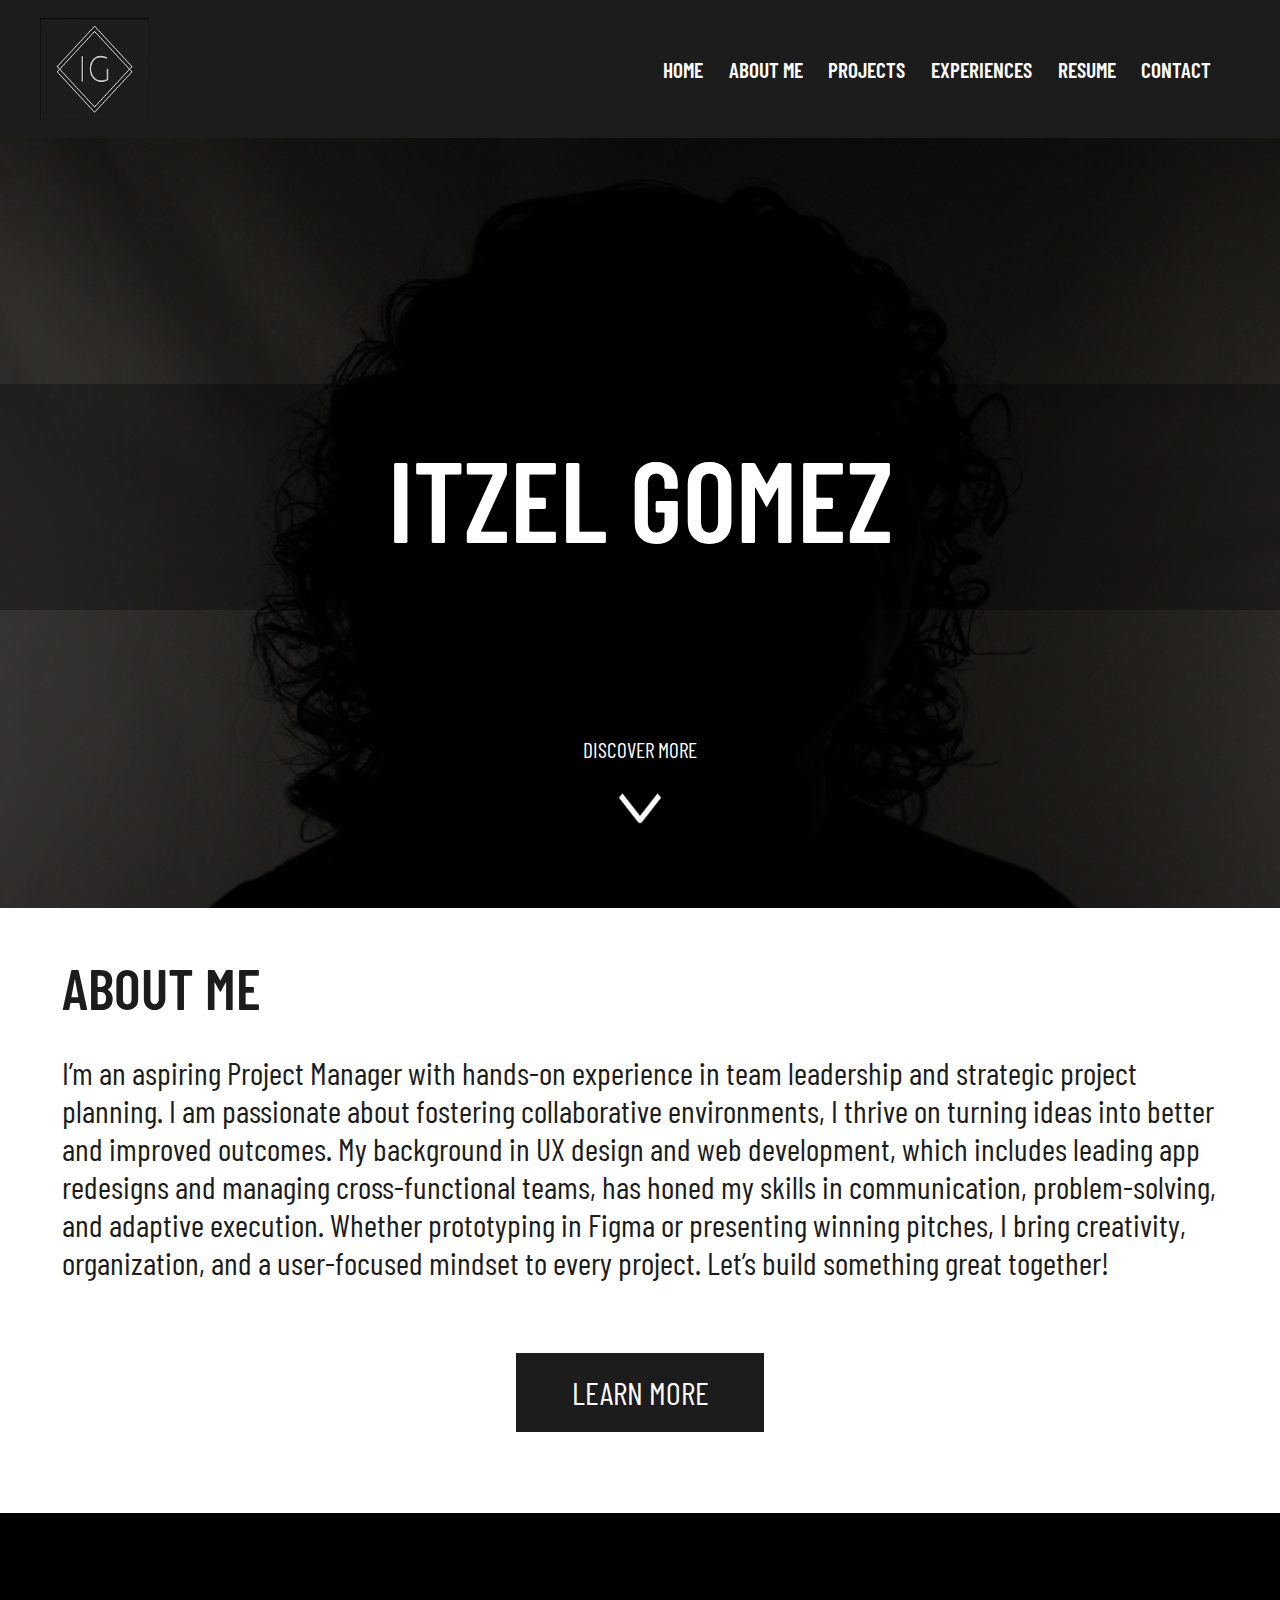
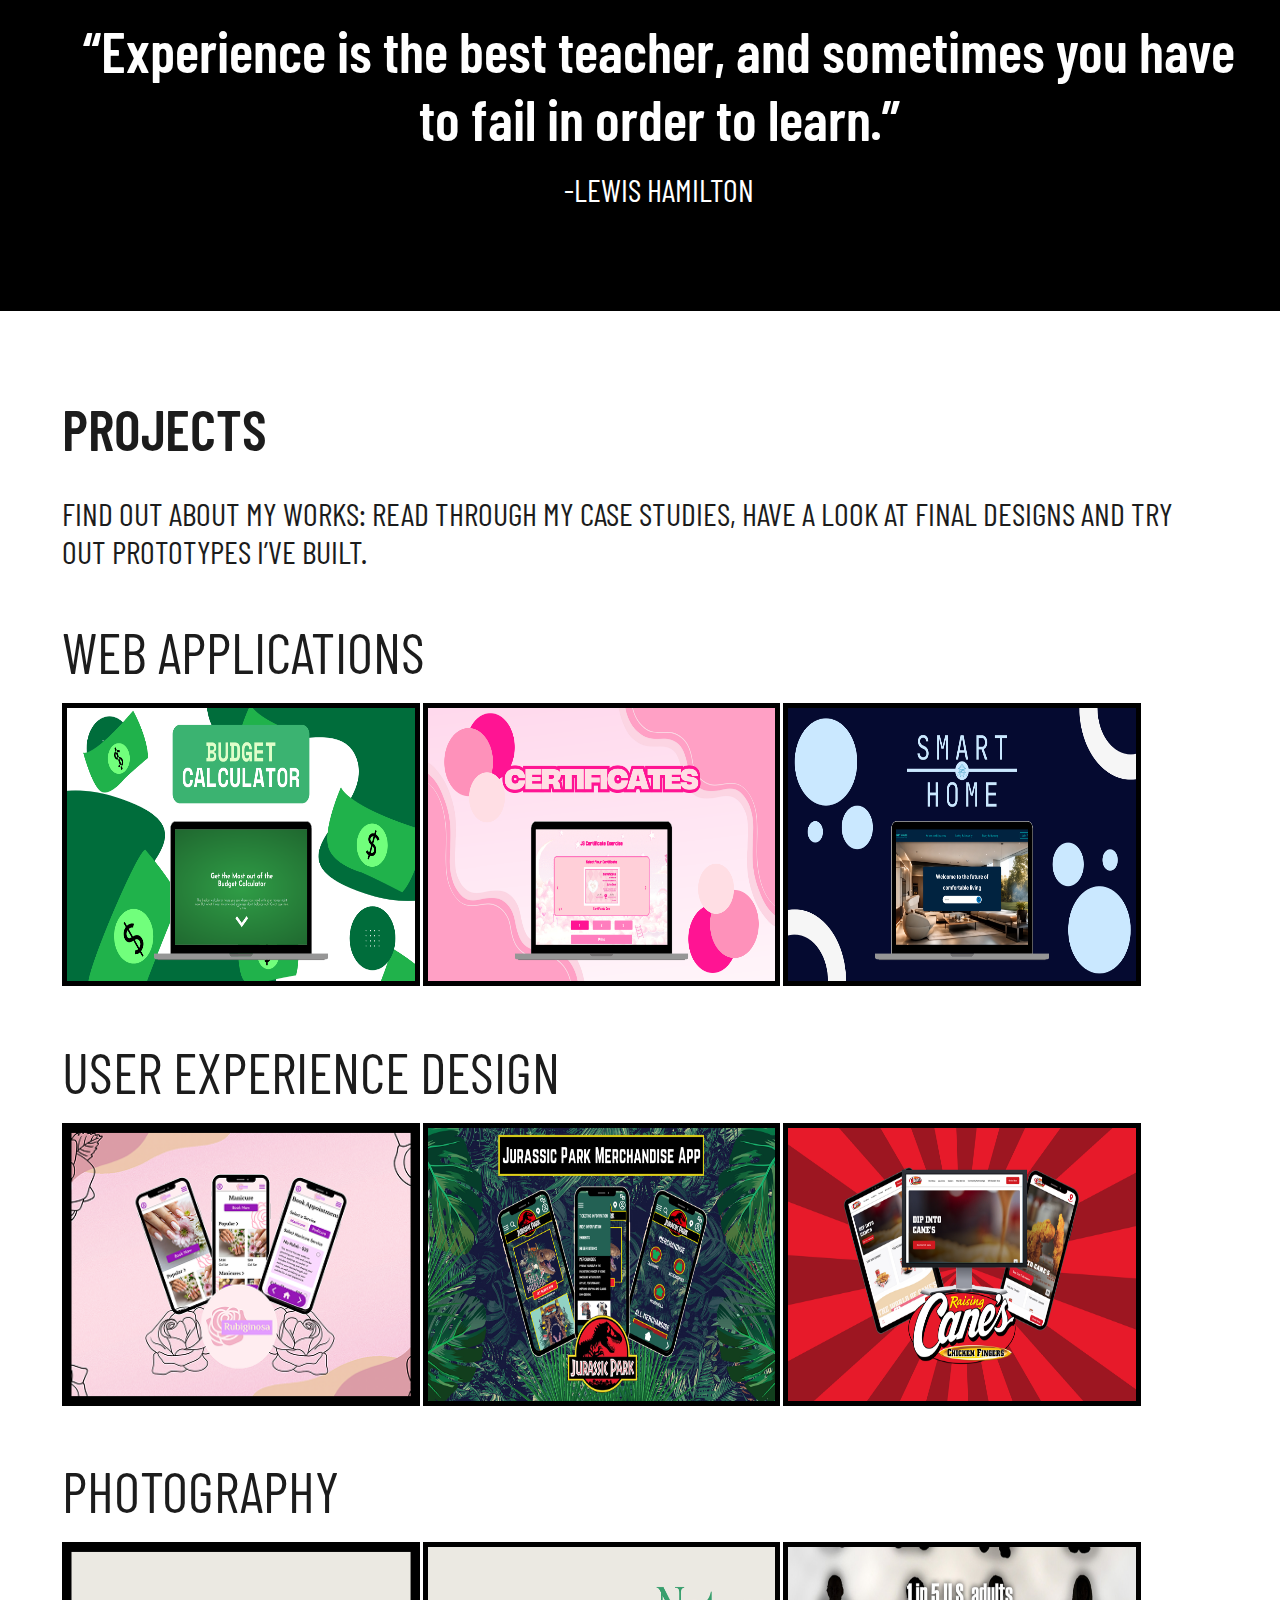
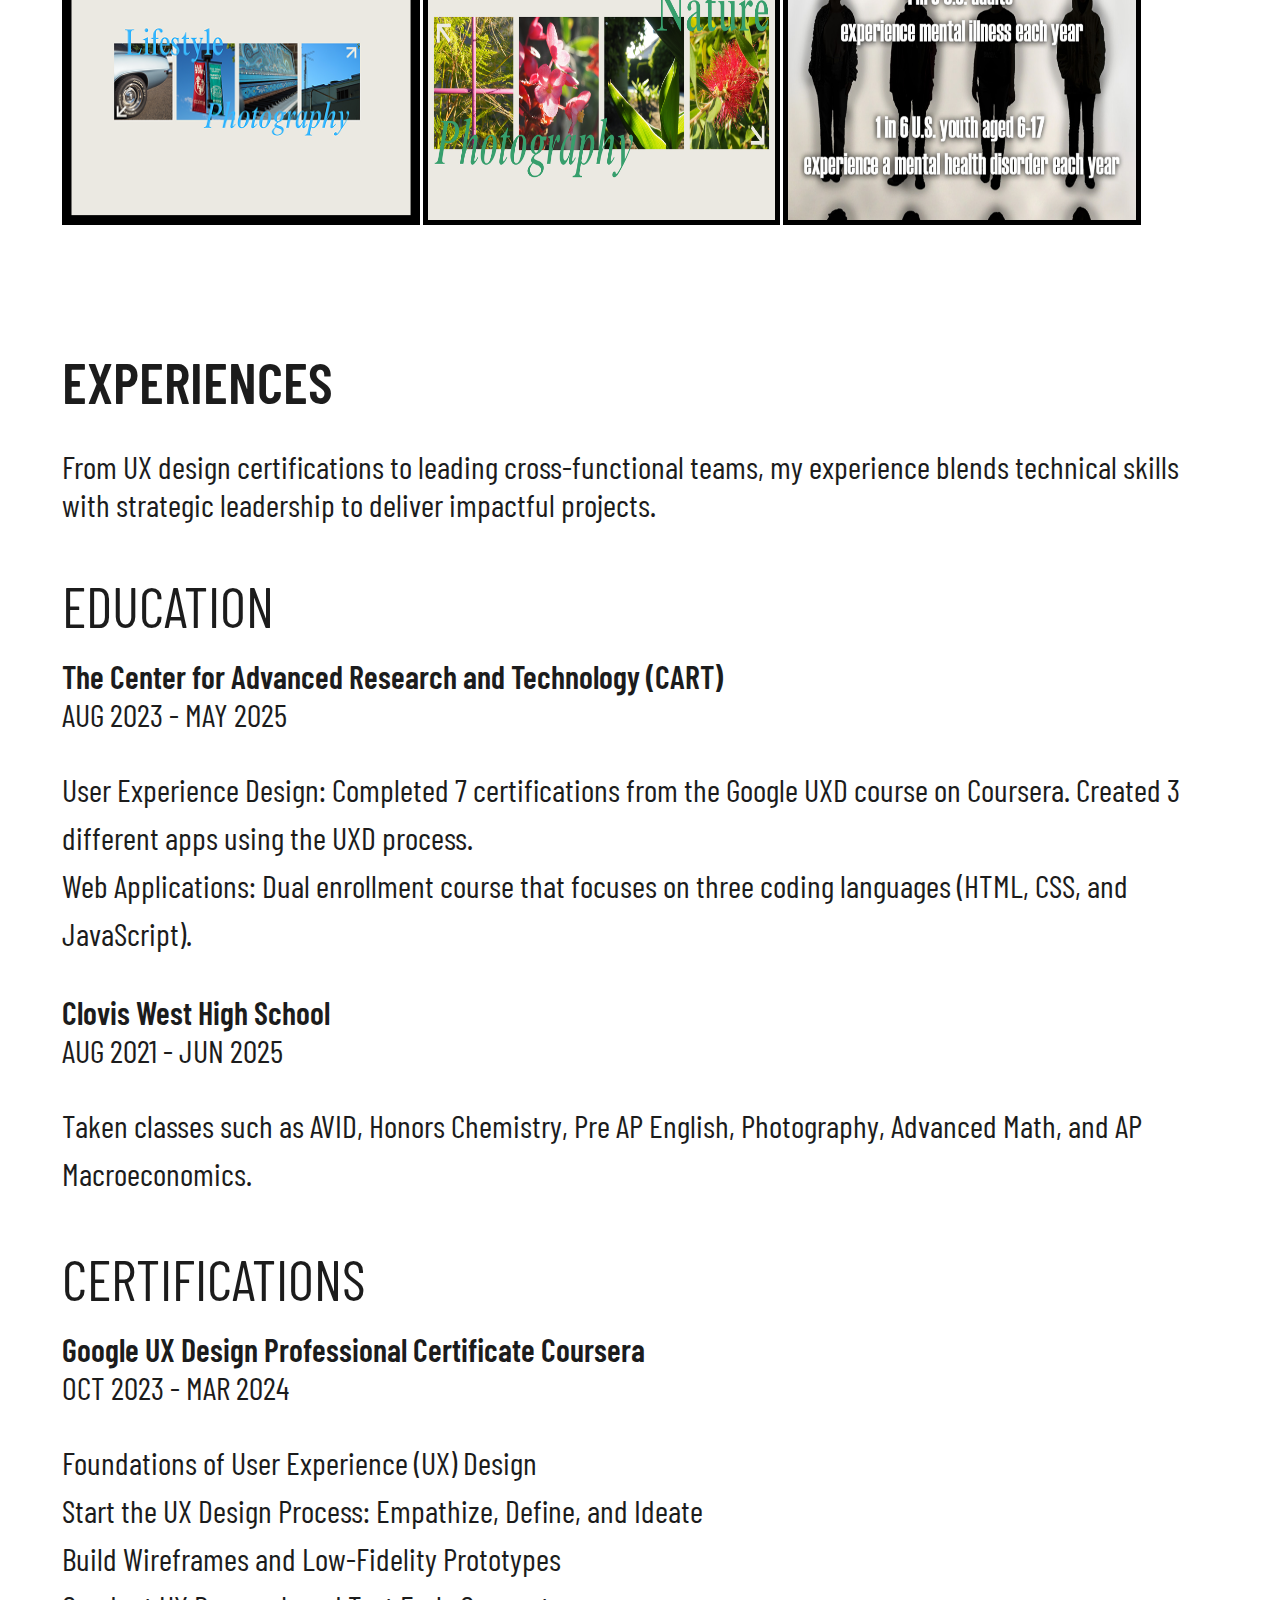
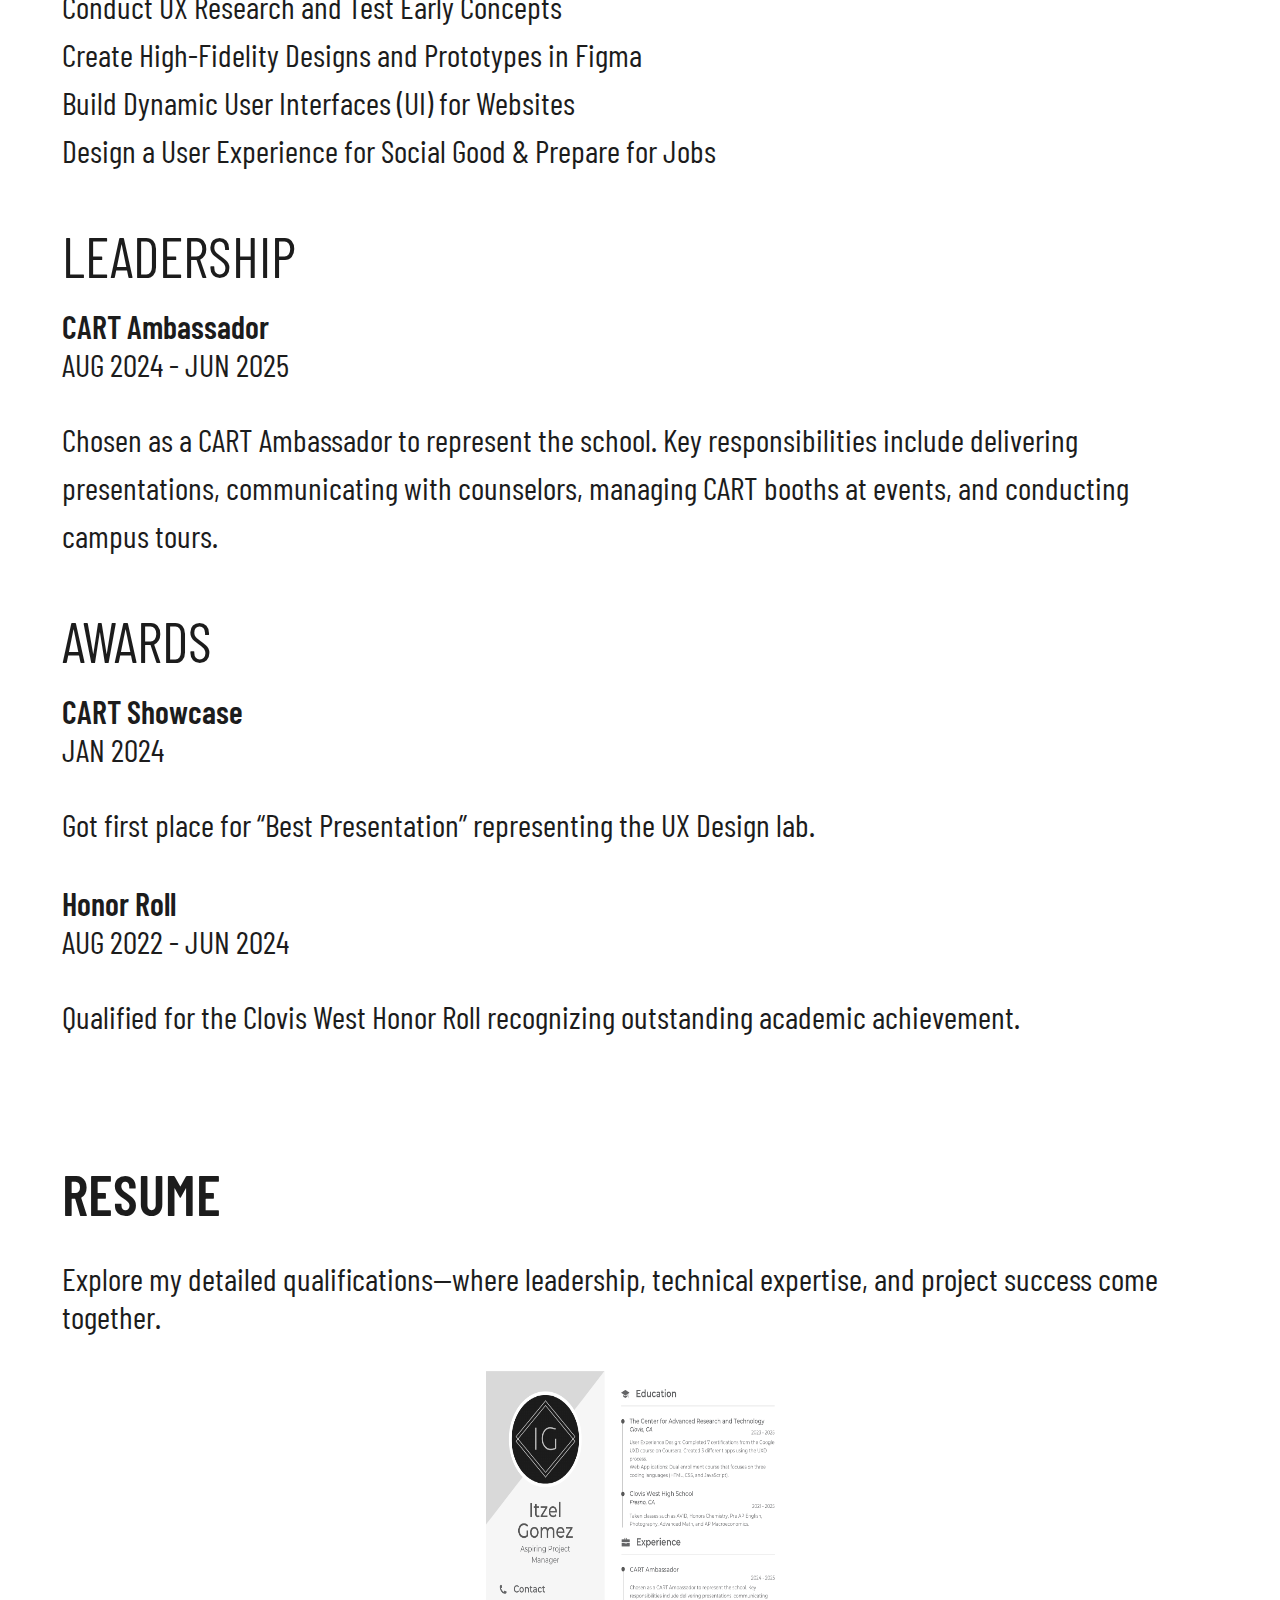
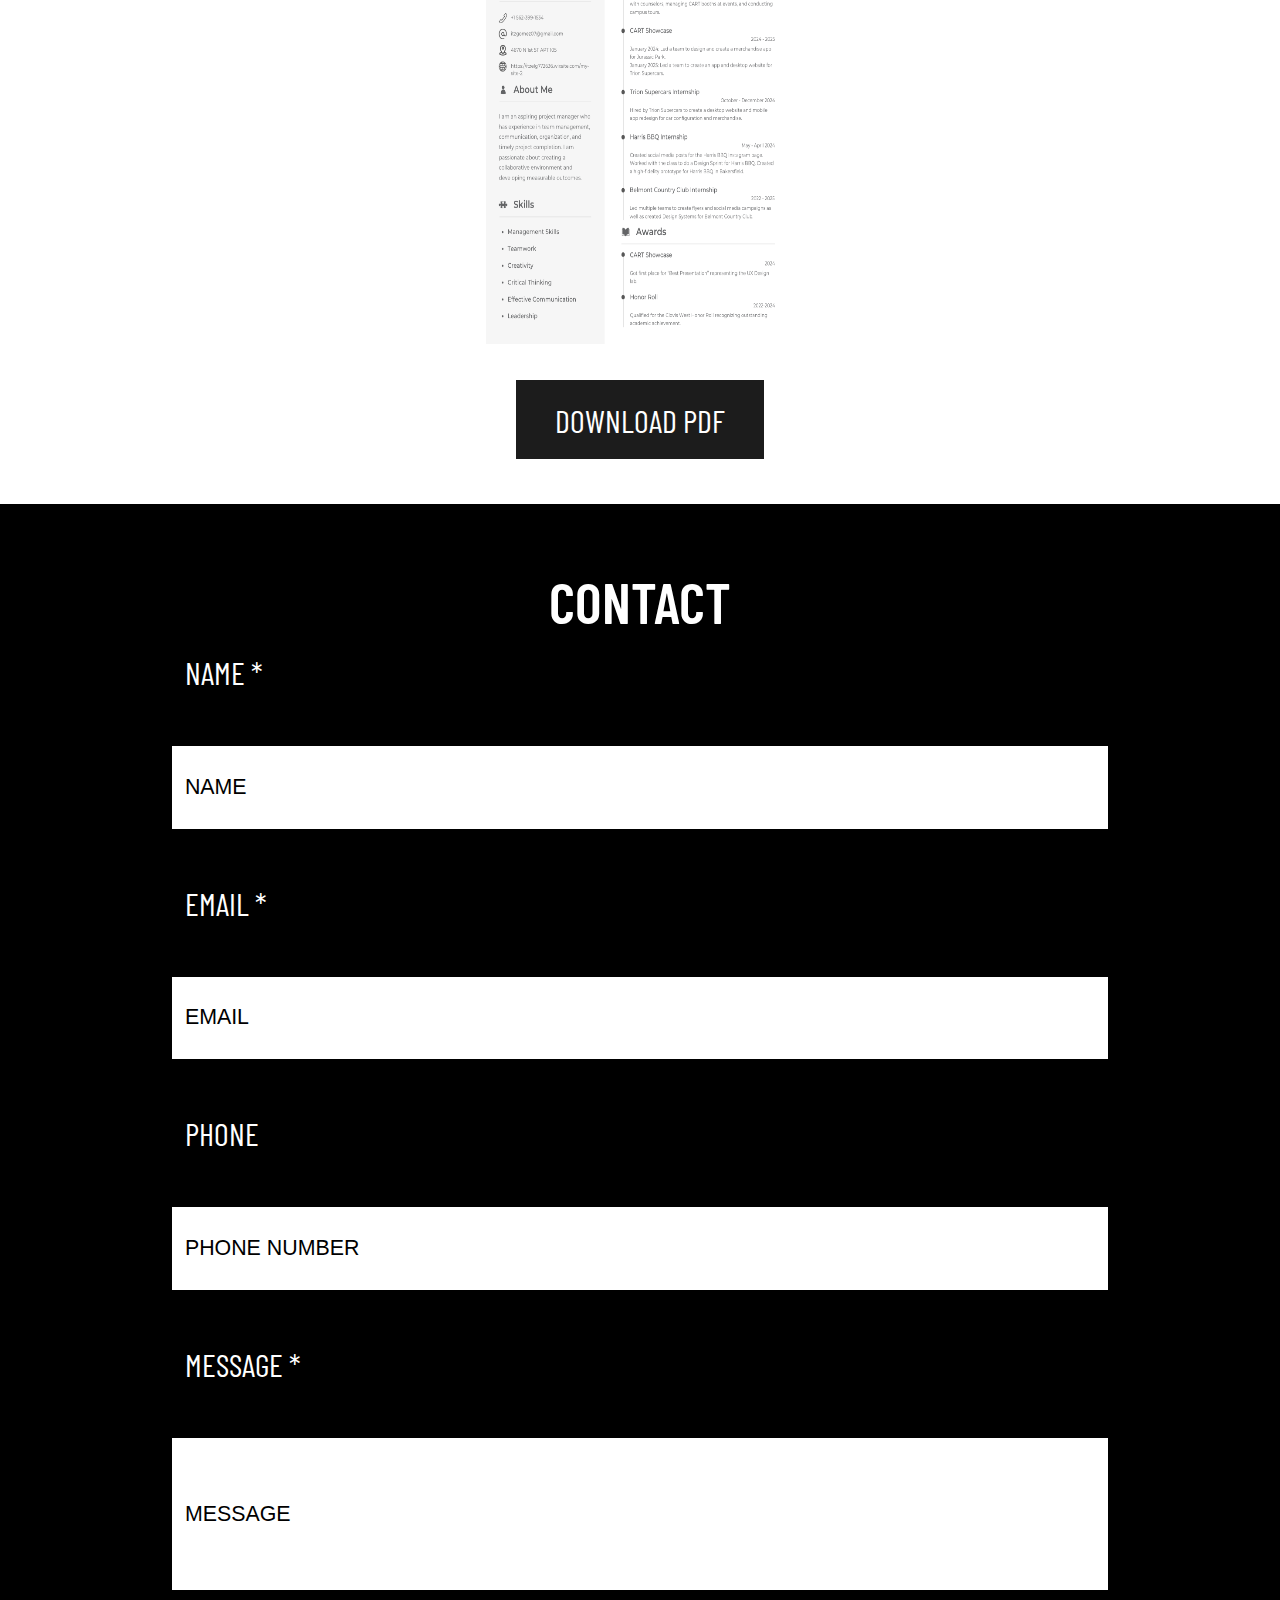
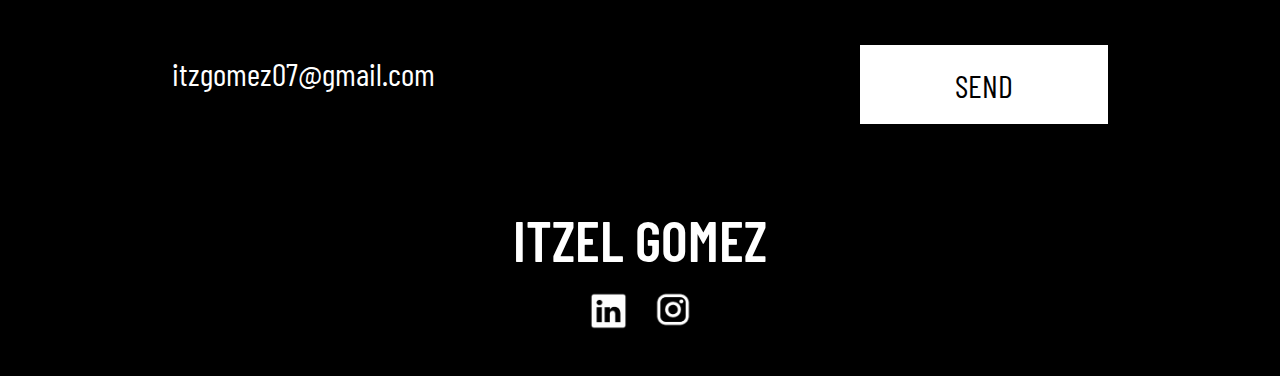
<file: index.html>
<!DOCTYPE html>
<html lang="en">

<head>
    <meta charset="UTF-8">
    <meta name="viewport" content="width=device-width, initial-scale=1.0">
    <title> Portfolio </title>
    <link rel="preconnect" href="https://fonts.googleapis.com">
    <link rel="preconnect" href="https://fonts.gstatic.com" crossorigin>
    <link
        href="https://fonts.googleapis.com/css2?family=Barlow+Condensed:ital,wght@0,100;0,200;0,300;0,400;0,500;0,600;0,700;0,800;0,900;1,100;1,200;1,300;1,400;1,500;1,600;1,700;1,800;1,900&display=swap"
        rel="stylesheet">
    <link rel="stylesheet" type="text/css" href="style.css">
    <link rel="stylesheet" type="text/css" href="nav-bar.css">
    <link rel="stylesheet" type="text/css" href="footer.css">
</head>

<body>
    <header>
        <img class="logo" src="images/logo.png" alt="logo">
        <nav>
            <ul class="nav__links">
                <li><a href="index.html#hero">HOME</a></li>
                <li><a href="index.html#about">ABOUT ME</a></li>
                <li><a href="index.html#projects">PROJECTS</a></li>
                <li><a href="index.html#experiences">EXPERIENCES</a></li>
                <li><a href="index.html#resume">RESUME</a></li>
                <li><a href="index.html#contact">CONTACT</a></li>
            </ul>
        </nav>
    </header>
    <main>
        <section class="hero" id="hero">
            <h1 class="hero-text">ITZEL GOMEZ</h1>
        </section>
        <nav class="discover-anchor">
            <p>DISCOVER MORE</p>
            <img class="hero-img2" src="images/anchor.png">
        </nav>
        <img class="hero-img1" src="images/hero-image.png">
    </main>
    <section class="aboutme" id="about">
        <h1>ABOUT ME</h1>
        <p>I’m an aspiring Project Manager with hands-on experience in team leadership and strategic project planning. I
            am passionate about fostering collaborative environments, I thrive on turning ideas into better and improved
            outcomes. My background in UX design and web development, which includes leading app redesigns and managing
            cross-functional teams, has honed my skills in communication, problem-solving, and adaptive execution.
            Whether prototyping in Figma or presenting winning pitches, I bring creativity, organization, and a
            user-focused mindset to every project. Let’s build something great together!</p>
        <a href="index.html#contact"><button class="learn-btn">LEARN MORE</button></a>
        <!--<img class="btn-img" src="images/btn-img.png">-->
    </section>
    <section class="quote">
        <h1>“Experience is the best teacher, and sometimes you have to fail in order to learn.”</h1>
        <p>-LEWIS HAMILTON</p>
    </section>
    <section class="projects" id="projects">
        <h1>PROJECTS</h1>
        <p>FIND OUT ABOUT MY WORKS: READ THROUGH MY CASE STUDIES, HAVE A LOOK AT FINAL DESIGNS AND TRY OUT PROTOTYPES
            I’VE BUILT.</p>
        <nav class="web-app">
            <h2>WEB APPLICATIONS</h2>
            <img class="web1-img" src="images/2.png">
            <img class="web2-img" src="images/3.png">
            <img class="web3-img" src="images/1.png">
        </nav>
        <nav class="uxd">
            <h2>USER EXPERIENCE DESIGN</h2>
            <a href="uxd-rubi.html">
                <img class="uxd1-img" src="images/rubi.png" alt="UXD Rubi">
            </a>

            <a href="uxd-jp.html">
                <img class="uxd2-img" src="images/jp.png" alt="UXD JP">
            </a>

            <a href="uxd-canes.html">
                <img class="uxd3-img" src="images/rc.png" alt="UXD RC">
            </a>
        </nav>
        </nav>
        <nav class="photo">
            <h2>PHOTOGRAPHY</h2>
            <a href="photo-life.html">
                <img class="photo1-img" src="images/lp.png" alt="Life Photography">
            </a>

            <a href="photo-nature.html">
                <img class="photo2-img" src="images/np.png" alt="Nature Photography">
            </a>

            <a href="photo-csc.html">
                <img class="photo3-img" src="images/csc.png" alt="CSC Photography">
            </a>
        </nav>
    </section>
    <section class="experiences" id="experiences">
        <h1>EXPERIENCES</h1>
        <p>From UX design certifications to leading cross-functional teams, my experience blends technical skills with
            strategic leadership to deliver impactful projects.</p>
        <nav class="education">
            <h2>EDUCATION</h2>
            <p class="title">The Center for Advanced Research and Technology (CART)</p>
            <p class="date">AUG 2023 - MAY 2025</p>
            <p class="description">User Experience Design: Completed 7 certifications from the Google UXD course on
                Coursera. Created 3 different apps using the UXD process. <br>Web Applications: Dual enrollment course
                that focuses on three coding languages (HTML, CSS, and JavaScript).</p>

            <p class="title">Clovis West High School</p>
            <p class="date">AUG 2021 - JUN 2025</p>
            <p class="description">Taken classes such as AVID, Honors Chemistry, Pre AP English, Photography, Advanced
                Math, and AP Macroeconomics.</p>
            </p>
        </nav>

        <nav class="certifications">
            <h2>CERTIFICATIONS</h2>
            <p class="title">Google UX Design Professional Certificate Coursera</p>
            <p class="date">OCT 2023 - MAR 2024</p>
            <p class="description">Foundations of User Experience (UX) Design
                <br>Start the UX Design Process: Empathize, Define, and Ideate
                <br>Build Wireframes and Low-Fidelity Prototypes
                <br>Conduct UX Research and Test Early Concepts
                <br>Create High-Fidelity Designs and Prototypes in Figma
                <br>Build Dynamic User Interfaces (UI) for Websites
                <br>Design a User Experience for Social Good & Prepare for Jobs
            </p>
        </nav>

        <nav class="Leadership">
            <h2>LEADERSHIP</h2>
            <p class="title">CART Ambassador</p>
            <p class="date">AUG 2024 - JUN 2025</p>
            <p class="description">Chosen as a CART Ambassador to represent the school. Key responsibilities include
                delivering presentations, communicating with counselors, managing CART booths at events, and conducting
                campus tours.</p>
        </nav>

        <nav class="awards">
            <h2>AWARDS</h2>
            <p class="title">CART Showcase</p>
            <p class="date">JAN 2024</p>
            <p class="description">Got first place for “Best Presentation” representing the UX Design lab.</p>

            <p class="title">Honor Roll</p>
            <p class="date">AUG 2022 - JUN 2024</p>
            <p class="description">Qualified for the Clovis West Honor Roll recognizing outstanding academic
                achievement.</p>
        </nav>
    </section>
    <section class="resume" id="resume">
        <h1>RESUME</h1>
        <p>Explore my detailed qualifications—where leadership, technical expertise, and project success come together.
        </p>
        <img class="resume-img" src="images/resume.png">
        <a href="images/Resume.pdf" target="_blank"><button class="pdf-btn">DOWNLOAD PDF</button></a>
    </section>

    <footer>
        <h1 id="contact">CONTACT</h1>
        <form>
            <label for="name">NAME *</label><br>
            <input type="text" id="name" name="name" value="NAME"><br>
            <label for="email">EMAIL *</label><br>
            <input type="text" id="email" name="email" value="EMAIL"><br>
            <label for="phone">PHONE</label><br>
            <input type="text" id="phone" name="phone" value="PHONE NUMBER"><br>
            <label for="message">MESSAGE *</label><br>
            <input type="text" id="message" name="message" value="MESSAGE"><br>

            <section class="contact-info">
                <p>itzgomez07@gmail.com</p>
                <button class="contact-btn">SEND</button>
            </section>
        </form>

        <h1>ITZEL GOMEZ</h1>
        <section class="icons">
            <img class="linkedin-icon" src="images/linkedin.png">
            <img class="insta-icon" src="images/insta.png">
        </section>
    </footer>

</body>

</html>
</file>
<file: style.css>
html, body {
    scroll-behavior: smooth;
    overflow-x: hidden;
    margin: 0;
    padding: 0;
  }  

  body {
    font-family: "Barlow Condensed", sans-serif;
    font-weight: 600;
    font-style: normal;
  }

  a {
  text-decoration: none;
  color: inherit;
}
  
  header {
    position: fixed;
    top: 0;
    left: 0;
    width: 100vw;
    height: 15.35vh;
    background-color: #1C1C1C;
    display: flex;
    align-items: center;
    z-index: 1000;
  }
  
  .logo {
    width: 8.5vw;
    height: 11.38vh;
    margin-left: 3.125vw;
    border: transparent;
  }
  
  .nav__links {
    display: flex;
    justify-content: flex-end;
    gap: 2vw;
    width: 83vw;
    margin-right: 3.125vw;
    list-style: none;
    padding: 0;
    margin: 0;
  }
  
  .nav__links li a {
    color: #ffffff;
    font-size: 1.67vw;
    text-decoration: none;
    font-weight: 600;
    transition: color 0.1s ease-in-out;
  }
  
  .nav__links li a:hover {
    color: #C1C1C1;
  }

  main {
    position: relative;
    width: 100vw;
    height: 85.52vh;
    overflow: hidden;
    margin-top: 15.35vh; /* Push content below fixed header */
  }
  
  .hero-img1 {
    width: 100vw;
    height: 100vh;
    display: block;
    position: absolute;
    top: 0;
    left: 0;
    z-index: 1;
    object-fit: cover;
  }
  
  .hero {
    position: absolute;
    top: 32%;
    width: 100%;
    height: 25.11vh;
    background-color: rgba(0, 0, 0, 0.3);
    display: flex;
    align-items: center;
    justify-content: center;
    z-index: 2;
  }
  
  .hero-text {
    font-family: "Barlow Condensed", sans-serif;
    font-weight: 600;
    font-size: 8.89vw;
    color: #ffffff;
    text-align: center;
  }
  
  .discover-anchor {
    position: absolute;
    top: 75%;
    left: 50%;
    transform: translate(-50%);
    display: flex;
    flex-direction: column;
    align-items: center;
    justify-content: center;
    text-align: center;
    z-index: 2;
    /* width: 100%; */ /* Remove this line */
}

  .discover-anchor p {
    font-family: "Barlow Condensed", sans-serif;
    font-weight: 400;
    font-size: 1.67vw;
    color: #ffffff;
  }

  .discover-anchor p:hover{
    color: #C1C1C1;
  }

  .hero-img2 {
    width: 6.08vw;
    height: 5.54vh;
  }

  .aboutme {
    padding: 5vh 4.86vw;
  }
  
  .aboutme h1 {
    font-family: "Barlow Condensed", sans-serif;
    font-weight: 600;
    font-size: 4.44vw; 
    margin: 0 0 2.36vh 0;
    color: #1C1C1C;
  }
  
  .aboutme p {
    font-family: "Barlow Condensed", sans-serif;
    font-weight: 400;
    font-size: 2.5vw; 
    color: #1C1C1C;
    margin-bottom: 8vh;
  }

  .learn-btn {
    display: flex;
    justify-content: center;
    align-items: center;
    width: 19.38vw; /* 279px */
    height: 8.76vh; /* 83px */
    font-size: 2.5vw;
    padding: 1vh 1.5vw;
    background-color: #1C1C1C;
    color: #ffffff;
    text-decoration: none;
    font-family: "Barlow Condensed", sans-serif;
    font-weight: 400;
    border: none;
    cursor: pointer;
    gap: 1vw;
    margin: 0 auto;
  }

  .learn-btn:hover{
    background-color: #C1C1C1;
    color: white;
  }
  
  .btn-img {
    width: 3.125vw; 
    height: 6.211vh; 
  }
  
  .quote {
    width: 95vw;
    height: 40.25vh;
    display: flex;
    flex-direction: column;
    align-items: center;
    justify-content: center;
    text-align: center;
    padding: 2vh 4vw;
    gap: 2vh;
    background-color: black;
    margin-top: 4vh;
  }
  
  .quote h1 {
    font-family: "Barlow Condensed", sans-serif;
    font-weight: 600;
    font-size: 4.44vw;
    color: white;
    width: 90vw;
    margin: 0;
  }
  
  .quote p {
    font-family: "Barlow Condensed", sans-serif;
    font-weight: 400;
    font-size: 2.5vw;
    color: white;
    margin: 0;
  }

  .projects {
    padding: 5vh 4.86vw;
  }
  
  .projects h1 {
    font-family: "Barlow Condensed", sans-serif;
    font-weight: 600;
    font-size: 4.44vw;
    margin-bottom: 2.36vh;
    color: #1C1C1C;
  }
  
  .projects p {
    font-family: "Barlow Condensed", sans-serif;
    font-weight: 400;
    font-size: 2.5vw;
    margin-bottom: 2.36vh;
    color: #1C1C1C;
  }
  
  .projects h2 {
    font-family: "Barlow Condensed", sans-serif;
    font-weight: 400;
    font-size: 4.44vw;
    margin-bottom: 2vh;
    color: #1C1C1C;
    margin-left: 4.vw;
}

.projects nav {
    margin: 0; 
    padding: 0;
    margin-bottom: 4vh;
}
  
  .projects img {
    width: 27.15vw;
    height: 30.37vh;
    border: solid black 5px;
  }

  .experiences{
    padding: 5vh 4.86vw;
  }

  .experiences h1{
    font-family: "Barlow Condensed", sans-serif;
    font-weight: 600;
    font-size: 4.44vw;
    margin-bottom: 2.36vh;
    color: #1C1C1C;
  }

  .experiences p{
    font-family: "Barlow Condensed", sans-serif;
    font-weight: 400;
    font-size: 2.5vw;
    margin-bottom: 2.36vh;
    color: #1C1C1C;
  }

  .experiences h2 {
    font-family: "Barlow Condensed", sans-serif;
    font-weight: 400;
    font-size: 4.44vw;
    margin-bottom: 2vh;
    color: #1C1C1C;
    margin-left: 0;
  }

  .experiences .title {
    font-family: "Barlow Condensed", sans-serif;
    font-weight: 600;
    font-size: 2.5vw;
    margin: 0;
  }
  
  .experiences .date {
    font-family: "Barlow Condensed", sans-serif;
    font-weight: 400;
    font-size: 2.5vw;
    margin: 0 0 1.5vh;
  }
  
  .experiences .description {
    font-family: "Barlow Condensed", sans-serif;
    font-weight: 400;
    font-size: 2.5vw;
    margin-bottom: 4vh;
    line-height: 1.5;
    color: #1C1C1C;
  }

  .experiences {
    padding: 0;
    margin-left: 0;
    width: 95vw;
}

    .experiences h1,
    .experiences p {
    margin-left: 4.86vw;
}

    .experiences h2 {
    margin-left: 0;
}

    .experiences nav {
    margin-left: 4.86vw;
}

    .experiences .title,
    .experiences .date,
    .experiences .description {
    margin-left: 0;
}

.resume{
    padding: 5vh 4.86vw;
  }

  .resume h1{
    font-family: "Barlow Condensed", sans-serif;
    font-weight: 600;
    font-size: 4.44vw;
    margin-bottom: 2.36vh;
    color: #1C1C1C;
  }

  .resume p{
    font-family: "Barlow Condensed", sans-serif;
    font-weight: 400;
    font-size: 2.5vw;
    margin-bottom: 2.36vh;
    color: #1C1C1C;
  }

  .resume img {
    width: 24vw;
    height: 63.68vh;
    display: block;
    margin: 4vh auto;
  }  
  
  .pdf-btn {
    display: flex;
    justify-content: center;
    align-items: center;
    width: 19.38vw; /* 279px */
    height: 8.76vh; /* 83px */
    font-size: 2.5vw;
    padding: 1vh 1.5vw;
    background-color: #1C1C1C;
    color: #ffffff;
    text-decoration: none;
    font-family: "Barlow Condensed", sans-serif;
    font-weight: 400;
    border: none;
    cursor: pointer;
    gap: 1vw;
    margin: 0 auto;
  }

  .pdf-btn:hover{
    background-color: #C1C1C1;
    color: white;
  }

  footer {
    background-color: #000000;
    padding: 5vh 0;
    color: white;
    display: flex;
    flex-direction: column;
    align-items: center;
    text-align: center;
  }
  
  footer h1 {
    font-family: "Barlow Condensed", sans-serif;
    font-weight: 600;
    font-size: 4.44vw; /* 64px */
    margin: 2vh 0;
  }
  
  footer form {
    width: 100%;
    max-width: 71.11vw; /* 1024px / 1440px * 100 */
    display: flex;
    flex-direction: column;
    align-items: center;
    gap: 2vh;
    margin-bottom: 6.94vh; /* 100px / 1440px * 100 */
  }
  
  footer label {
    font-family: "Barlow Condensed", sans-serif;
    font-weight: 400;
    font-size: 2.5vw; /* 36px */
    align-self: flex-start;
    color: white;
  }
  
  footer input[type="text"] {
    width: 71.11vw; /* 1024px */
    height: 8.17vh; /* 60px */
    font-size: 1.67vw;
    padding: 0.5vh 1vw;
    border: none;
  }
  
  footer input#message {
    height: 15.97vh; /* 230px */
  }
  
  footer p {
    font-family: "Barlow Condensed", sans-serif;
    font-weight: 400;
    font-size: 2.5vw;
    color: white;
    align-self: flex-end;
  }
  
  .contact-btn {
    display: flex;
    justify-content: center;
    align-items: center;
    width: 19.38vw; /* 279px */
    height: 8.76vh; /* 83px */
    font-size: 2.5vw;
    background-color: white;
    color: black;
    text-decoration: none;
    font-family: "Barlow Condensed", sans-serif;
    font-weight: 400;
    border: none;
    cursor: pointer;
    margin-left: auto;
  }

  .contact-btn:hover{
    background-color: #C1C1C1;
    color: white;
  }
  
.contact-info{
  height: 8.76vh;
  width: 73.11vw;
  display: flex;
  justify-content: center;
}

  .linkedin-icon {
    width: 3.13vw; /* 45px */
    height: 3.13vw;
    margin: 0 1vw;
  }
  
  .insta-icon {
    width: 2.92vw; /* 42px */
    height: 2.92vw;
    margin: 0 1vw;
  }

  .icons{
    display: flex;
    flex-direction: row;
  }
</file>
<file: nav-bar.css>
html, body {
    overflow-x: hidden;
    margin: 0;
    padding: 0;
  }  

  body {
    font-family: "Barlow Condensed", sans-serif;
    font-weight: 600;
    font-style: normal;
  }
  
  header {
    position: fixed;
    top: 0;
    left: 0;
    width: 100vw;
    height: 15.35vh;
    background-color: #1C1C1C;
    display: flex;
    align-items: center;
    z-index: 1000;
  }
  
  .logo {
    width: 8.5vw;
    height: 11.38vh;
    margin-left: 3.125vw;
    border: transparent;
  }
  
  .nav__links {
    display: flex;
    justify-content: flex-end;
    gap: 2vw;
    width: 83vw;
    margin-right: 3.125vw;
    list-style: none;
    padding: 0;
    margin: 0;
  }
  
  .nav__links li a {
    color: #ffffff;
    font-size: 1.67vw;
    text-decoration: none;
    font-weight: 600;
    transition: color 0.1s ease-in-out;
  }
  
  .nav__links li a:hover {
    color: #C1C1C1;
  }
</file>
<file: footer.css>
html, body {
    overflow-x: hidden;
    margin: 0;
    padding: 0;
  }  

  body {
    font-family: "Barlow Condensed", sans-serif;
    font-weight: 600;
    font-style: normal;
  }
  
footer {
    background-color: #000000;
    padding: 5vh 0;
    color: white;
    display: flex;
    flex-direction: column;
    align-items: center;
    text-align: center;
  }
  
  footer h1 {
    font-family: "Barlow Condensed", sans-serif;
    font-weight: 600;
    font-size: 4.44vw; /* 64px */
    margin: 2vh 0;
  }
  
  footer form {
    width: 100%;
    max-width: 71.11vw; /* 1024px / 1440px * 100 */
    display: flex;
    flex-direction: column;
    align-items: center;
    gap: 2vh;
    margin-bottom: 6.94vh; /* 100px / 1440px * 100 */
  }
  
  footer label {
    font-family: "Barlow Condensed", sans-serif;
    font-weight: 400;
    font-size: 2.5vw; /* 36px */
    align-self: flex-start;
    color: white;
  }
  
  footer input[type="text"] {
    width: 71.11vw; /* 1024px */
    height: 8.17vh; /* 60px */
    font-size: 1.67vw;
    padding: 0.5vh 1vw;
    border: none;
  }
  
  footer input#message {
    height: 15.97vh; /* 230px */
  }
  
  footer p {
    font-family: "Barlow Condensed", sans-serif;
    font-weight: 400;
    font-size: 2.5vw;
    color: white;
    align-self: flex-end;
  }
  
  .contact-btn {
    display: flex;
    justify-content: center;
    align-items: center;
    width: 19.38vw; /* 279px */
    height: 8.76vh; /* 83px */
    font-size: 2.5vw;
    background-color: white;
    color: black;
    text-decoration: none;
    font-family: "Barlow Condensed", sans-serif;
    font-weight: 400;
    border: none;
    cursor: pointer;
    margin-left: auto;
  }

  .contact-btn:hover{
    background-color: #C1C1C1;
    color: white;
  }
  
.contact-info{
  height: 8.76vh;
  width: 73.11vw;
  display: flex;
  justify-content: center;
}

  .linkedin-icon {
    width: 3.13vw; /* 45px */
    height: 3.13vw;
    margin: 0 1vw;
  }
  
  .insta-icon {
    width: 2.92vw; /* 42px */
    height: 2.92vw;
    margin: 0 1vw;
  }

  .icons{
    display: flex;
    flex-direction: row;
  }
</file>
